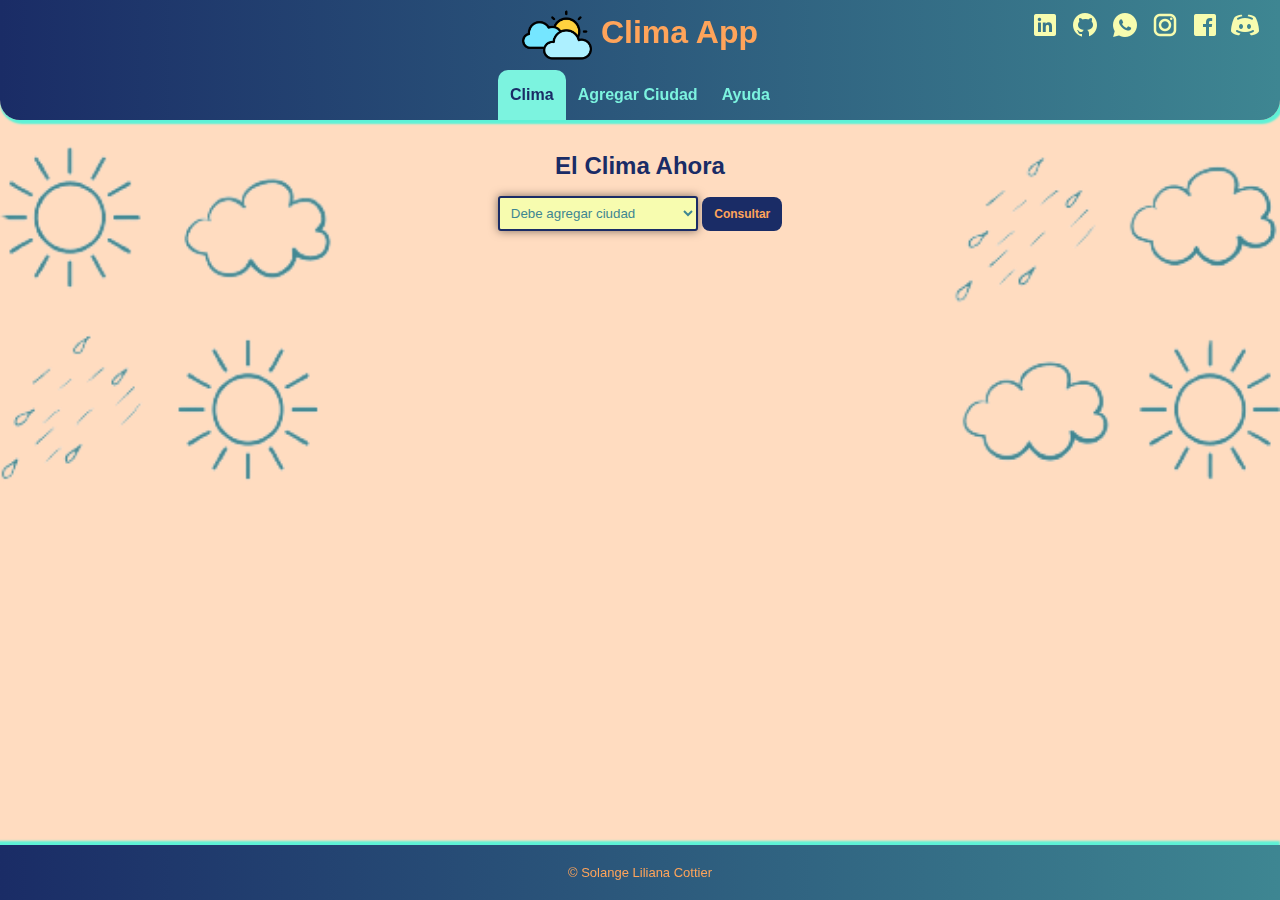
<file: index.html>
<!DOCTYPE html>
<html lang="es">

<head>
    <meta charset="UTF-8">
    <meta name="viewport" content="width=device-width, initial-scale=1.0">
    <link rel="shortcut icon" href="img/climaIcon.png">
    <title>TUP LC2 - TP Integrador</title>
    <!-- Estilos CSS -->
    <link rel="stylesheet" href="css/pages/index.css">
    <link rel="stylesheet" href="css/common.css">
    <!-- JavaScript -->
    <script src="js/common.js" defer></script>
    <script src="js/pages/index.js" defer></script>

    
</head>
<body style="background-color: #ffa45a62;">
      
    
    <!-- ... Resto de tu contenido ... -->
</body>

<body>
    <header>
        <h1>
            <img src="img/climaIcon.png" alt="icono">
            <span>Clima App</span>
        </h1>
        
        <nav>
            <ul>
                <li class="current-page"><a href="index.html">Clima</a></li>
                <li><a href="add-city.html">Agregar Ciudad</a></li>
                <li><a href="help.html">Ayuda</a></li>
        </nav>
       
    </header>
    <body style="background-color: #ffa45a62;">
        <div id="social-icons">
            <a href="https://www.linkedin.com/in/solange-liliana-cottier-47610428a/" target="blank"><img src="img/icons8-linkedin-30.png" alt=""></a>
            <a href="https://github.com/cottier55" target="blank"><img src="img/icons8-github-30.png" alt=""></a>
            <a href="https://api.whatsapp.com/send?phone=3416586272" target="blank"><img src="img/icons8-whatsapp-30.png" alt=""></a>
            <a href="https://www.instagram.com/freelance.solange.cottier/" target="blank"><img src="img/icons8-instagram-30.png" alt=""></a>
            <a href="https://www.facebook.com/profile.php?id=100088420650473"target="blank"><img src="img/icons8-facebook-30.png" alt=""></a>
            <a href="https://discord.com/channels/solangecottier"target="blank"><img src="img/icons8-logotipo-de-la-discordia-30.png" alt=""></a>

        </div>
        

    <!-- Contenido principal de la página -->
    <main>
        <h2>El Clima Ahora</h2>
        <!-- Sección donde se debe colocar el formulario, con el select y el botón de consultar -->
        <section id="form-city-list">
            <form action="">
                <select name="selector" id="selector">
                    <!--Opciones donde se van a ir cargando las ciudades-->
                </select>
                <button id="consultar" type="button">Consultar</button>
            </form>
        </section>

        <!-- Sección donde se debe mostrar el clima de la ciudad -->
        <section id="section-weather-result">
        </section>
    </main>

    <footer>
        <p>
            © Solange Liliana Cottier
        </p>
    </footer>
</body>

</html>
</file>
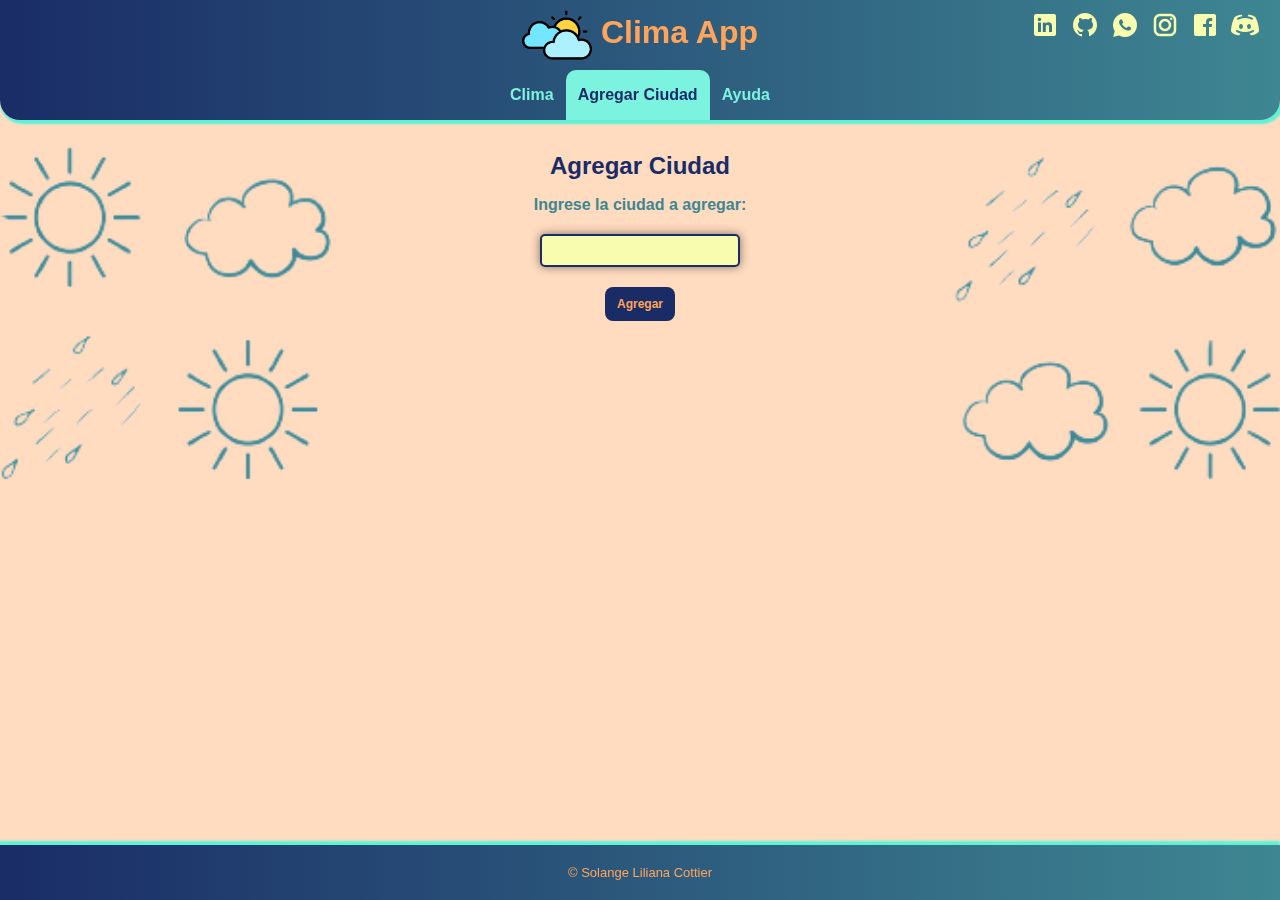
<file: add-city.html>
<!DOCTYPE html>
<html lang="es">

<head>
    <meta charset="UTF-8">
    <meta name="viewport" content="width=device-width, initial-scale=1.0">
    
    <link rel="shortcut icon" href="img/climaIcon.png">
    <title>TUP LC2 - TP Integrador</title>
    
    <!-- Estilos CSS -->
    <link rel="stylesheet" href="css/common.css">
    <link rel="stylesheet" href="css/pages/add-city.css">
    <!-- SCRIPTS -->
    <script src="js/common.js" defer></script>
    <script src="js/pages/add-city.js" defer></script>
</head>
<body style="background-color: #ffa45a62;">
    
</body>
<body>
    <header>
        <h1>
            <img src="img/climaIcon.png" alt="icono">
            <span>Clima App</span>
        </h1>
        <nav>
            <ul>
                <li><a href="index.html">Clima</a></li>
                <li class="current-page"><a href="add-city.html">Agregar Ciudad</a></li>
                <li><a href="help.html">Ayuda</a></li>
            </ul>
        </nav>
    </header>
    <body style="background-color: #ffa45a62;">
        <div id="social-icons">
            <a href="https://www.linkedin.com/in/solange-liliana-cottier-47610428a/" target="blank"><img src="img/icons8-linkedin-30.png" alt=""></a>
            <a href="https://github.com/cottier55" target="blank"><img src="img/icons8-github-30.png" alt=""></a>
            <a href="https://api.whatsapp.com/send?phone=3416586272" target="blank"><img src="img/icons8-whatsapp-30.png" alt=""></a>
            <a href="https://www.instagram.com/freelance.solange.cottier/" target="blank"><img src="img/icons8-instagram-30.png" alt=""></a>
            <a href="https://www.facebook.com/profile.php?id=100088420650473"target="blank"><img src="img/icons8-facebook-30.png" alt=""></a>
            <a href="https://discord.com/channels/solangecottier"target="blank"><img src="img/icons8-logotipo-de-la-discordia-30.png" alt=""></a>

        </div>
    <!-- Contenido principal de la página -->
    <main>
        <h2>Agregar Ciudad</h2>
        <section id="form-city-list">
        <!-- Sección donde se debe colocar el formulario, con el select y el
        botón de consultar -->
            <form action="">
                <label for="addCity" id="label">Ingrese la ciudad a agregar:</label>
                <br>
                <input type="text" id="addCity" name="addCity">
                <br>
                <button type="button" id="agregarCiudad">Agregar</button>
            </form>
        </section>

        <!-- Sección donde se muestra el mensaje de status sobre la carga de ciudad-->
        <section id="alerts">
        </section>
    </main>
    <footer>
        <p>
            © Solange Liliana Cottier
        </p>
    </footer>
</body>

</html>
</file>
<file: css/pages/index.css>
body {
    background-image: url('../../img/fondoclima.png'); /* Reemplaza 'nombre-de-la-imagen.jpg' con el nombre de tu imagen */
    background-size: cover; /* Ajusta la imagen para cubrir todo el fondo */
    background-repeat: no-repeat; /* Evita que la imagen se repita */
}

#selector {
    width: 200px;
    padding: 7px;    /* Se le da estilo al selector de la ciudad*/
    border-radius: 3px;
    background-color: #f7fcaf;  /* Relleno amarillo */
    border: 2px solid #1a2c66;    /* Contorno azul */
    box-shadow: 0 0 10px rgba(0, 0, 0, 0.5);  /* Sombra */
    color: #3e8692;
}

  
.card {  /* Card es la clase de los hijos ques seran creados*/
    padding: 0px 16px;
    margin-top: 30px;
    border-radius: 30px;
    box-shadow: 2px 2px 10px;         
    display: flex;
    flex-direction: column;
    align-items: center;
}

.card p{
    font-size: 14px;
}

#social-icons {
    position: fixed;
    top: 10px; /* Ajusta la distancia desde la parte superior según tus necesidades */
    right: 10px; /* Ajusta la distancia desde la parte derecha según tus necesidades */
    display: flex;
}

#social-icons a {
    margin-right: 10px; /* Espacio entre los íconos de redes sociales */
}
</file>
<file: css/common.css>
@font-face {
    font-family: 'MiFuentePersonalizada';
    src: url('../img/tipografia/vanilla_caramel/Vanilla/Caramel.otf') format('woff');
    /* Puedes agregar otras fuentes o formatos aquí si es necesario */
}
* {
    box-sizing: border-box;
    margin: 0;
    padding: 0;
    font-family:'Lucida Sans', 'Lucida Sans Regular', 'Lucida Grande', 'Lucida Sans Unicode', Geneva, Verdana, sans-serif;
    
}

:root {
    /* Declaro variables CSS con colores principales */
    --color-theme: #1a2c66;
    --color-active: #7cf3df;
    --color-back-active: #3e8692;
    --color-gradient: linear-gradient(to right, var(--color-theme), var(--color-back-active));
    --color-success: #28a745;
    --color-warning: #ffc107;
    --color-error: #dc3545;
}

body {
    height: 100%;
    width: 100%;
}

ul {
    list-style: none;
    padding: 0;
    margin: 0;
}

button, a {
    user-select: none;
    -webkit-user-select: none;
}

header {
    position: fixed;
    top: 0;
    width: 100%;
    /*gradiante*/
    background: var(--color-gradient);
    /*cambio: redondea bordes*/
    border-bottom-left-radius: 20px;
    border-bottom-right-radius: 20px;
    box-shadow: 2px 2px 2px 2px #5df2d6;
}

nav > ul {    /* Indica la disposicion de la lista no ordenada con respecto al NAV. */
    display: flex;
    justify-content: space-between;
    justify-content: center;
}

nav li {
    flex: 0 0 auto;
}

nav li a {            /* Indica el estilo de la barra de navegacion. */
    display: block;
    padding: 16px 12px;
    text-align: center;
    text-decoration: none;
    font-size: 1em;
    font-weight: bold;
    color: var(--color-active);
}

nav li.current-page a {
    color: var(--color-theme);
    background-color: var(--color-active);
    pointer-events: none;
    /*cambio: redondea borde de los botones del nav*/
    border-top-left-radius: 10px;
    border-top-right-radius: 10px;
}

main {
    margin-top: 120px;
    overflow: auto;
    padding: 16px;
    padding-bottom: 60px;
    height: calc(100% - 120px);
}

h1 {
    text-align: center;
    margin: 0;
    color: #ffa45a;
}

h1>img {
    width: 70px;
    vertical-align: middle;
}

h2 {
    color: var(--color-theme);
    margin: 16px 0;
    text-align: center;
}

h3 {
    color: var(--color-theme);
    margin: 8px 0;
}

main section {  /* Indica el estilo y disposicion del main (Consultar/DebeAgregarCiudad). */
    display: flex;
    justify-content: space-around;
}

footer {
    position: fixed;
    bottom: 0px;
    /*gradiante*/
    background: var(--color-gradient);
    width: 100%;
    text-align: center;
    padding-top: 10px;
    padding-bottom: 10px;
    box-shadow: -2px -2px 2px 2px #5df2d6;
}

footer p {
    font-size: small;
    color: #ffa45a;
}

main p {
    margin-bottom: 16px;
}

/* Media Query: Estilos a aplicar sólo en pantallas mayores a 400px */
@media (min-width: 400px) {
    main {
        padding-left: 10%;
        padding-right: 10%;
    }

    footer {
        padding-top: 20px;
        padding-bottom: 20px;
    }
}

.entrada {
    margin: 5%;
}

/*BOTONES COMUNES A TODAS LAS PÁGINAS*/
form button{
    background-color: var(--color-theme);
    color: #ffa45a;
    font-size: 12px;
    font-weight: bold;        
    padding: 10px 12px;
    border-radius: 8px;
    border: none;
    cursor: pointer;   /*El cursor se convierte en una manito*/
}

/*CARTELES ESTADOS "CARGADO", "ALERTA", "ERROR"*/
.status{
    width: 350px;
    padding: 15px 10px;
    text-align: center;
    color: #ffa45a;
    font-size: 12px;
    border-radius: 15px;
}

.exito{
    background-color: var(--color-success);
}
.error{
    background-color: var(--color-error);
}
.cuidado{
    background-color: var(--color-warning);
}

/*LOADER*/
.loader-animation{
    display: flex;
    justify-content: center;
    align-self: center;
    margin: 0 auto;
}

.loader-animation > div {
    width: 1rem;
    height: 1rem;
    margin: 3rem .5rem;
    border-radius: 50%;
    background-color: var(--color-theme);
    animation: loader-animation .6s infinite alternate;
}

@keyframes loader-animation{
    to{
        opacity: .1;
        transform: translate3d(0, -1rem, 0);
    }
}

.loader-animation > div:nth-child(2){
    animation-delay: .1s;
}
.loader-animation > div:nth-child(3){
    animation-delay: .15s;
}
</file>
<file: css/pages/add-city.css>
form {       /* Utilizamos flex para centrar el form */
    display: flex;
    align-items: center;
    flex-direction: column;
}

form label{
    font-size: 14px;
    font-size: 16px;
    color: #3e8692;
    text-align: center;
    font-weight: bold;
}

/*INPUT DONDE SE AGREGA LA CIUDAD   Mediante ID*/
#addCity{
    width: 200px;
    padding: 7px;        
    border-radius: 5px;
    margin: 2px;
    background-color: #f7fcaf;  /* Relleno amarillo */
    border: 2px solid #1a2c66;    /* Contorno azul */
    box-shadow: 0 0 10px rgba(0, 0, 0, 0.5);  /* Sombra */
    color: #3e8692;
}


/*CARTELES DONDE MUESTRA EL ESTADO DE CARGA DE CIUDAD*/
body {
    background-image: url('../../img/fondoclima.png'); /* Reemplaza 'nombre-de-la-imagen.jpg' con el nombre de tu imagen */
    background-size: cover; /* Ajusta la imagen para cubrir todo el fondo */
    background-repeat: no-repeat; /* Evita que la imagen se repita */
}
#alerts{
    color: black;
    margin-top: 30px;
    display: flex;
    align-items: center;
    gap: 30px;
}

#social-icons {
    position: fixed;
    top: 10px; /* Ajusta la distancia desde la parte superior según tus necesidades */
    right: 10px; /* Ajusta la distancia desde la parte derecha según tus necesidades */
    display: flex;
}

#social-icons a {
    margin-right: 10px; /* Espacio entre los íconos de redes sociales */
}
</file>
